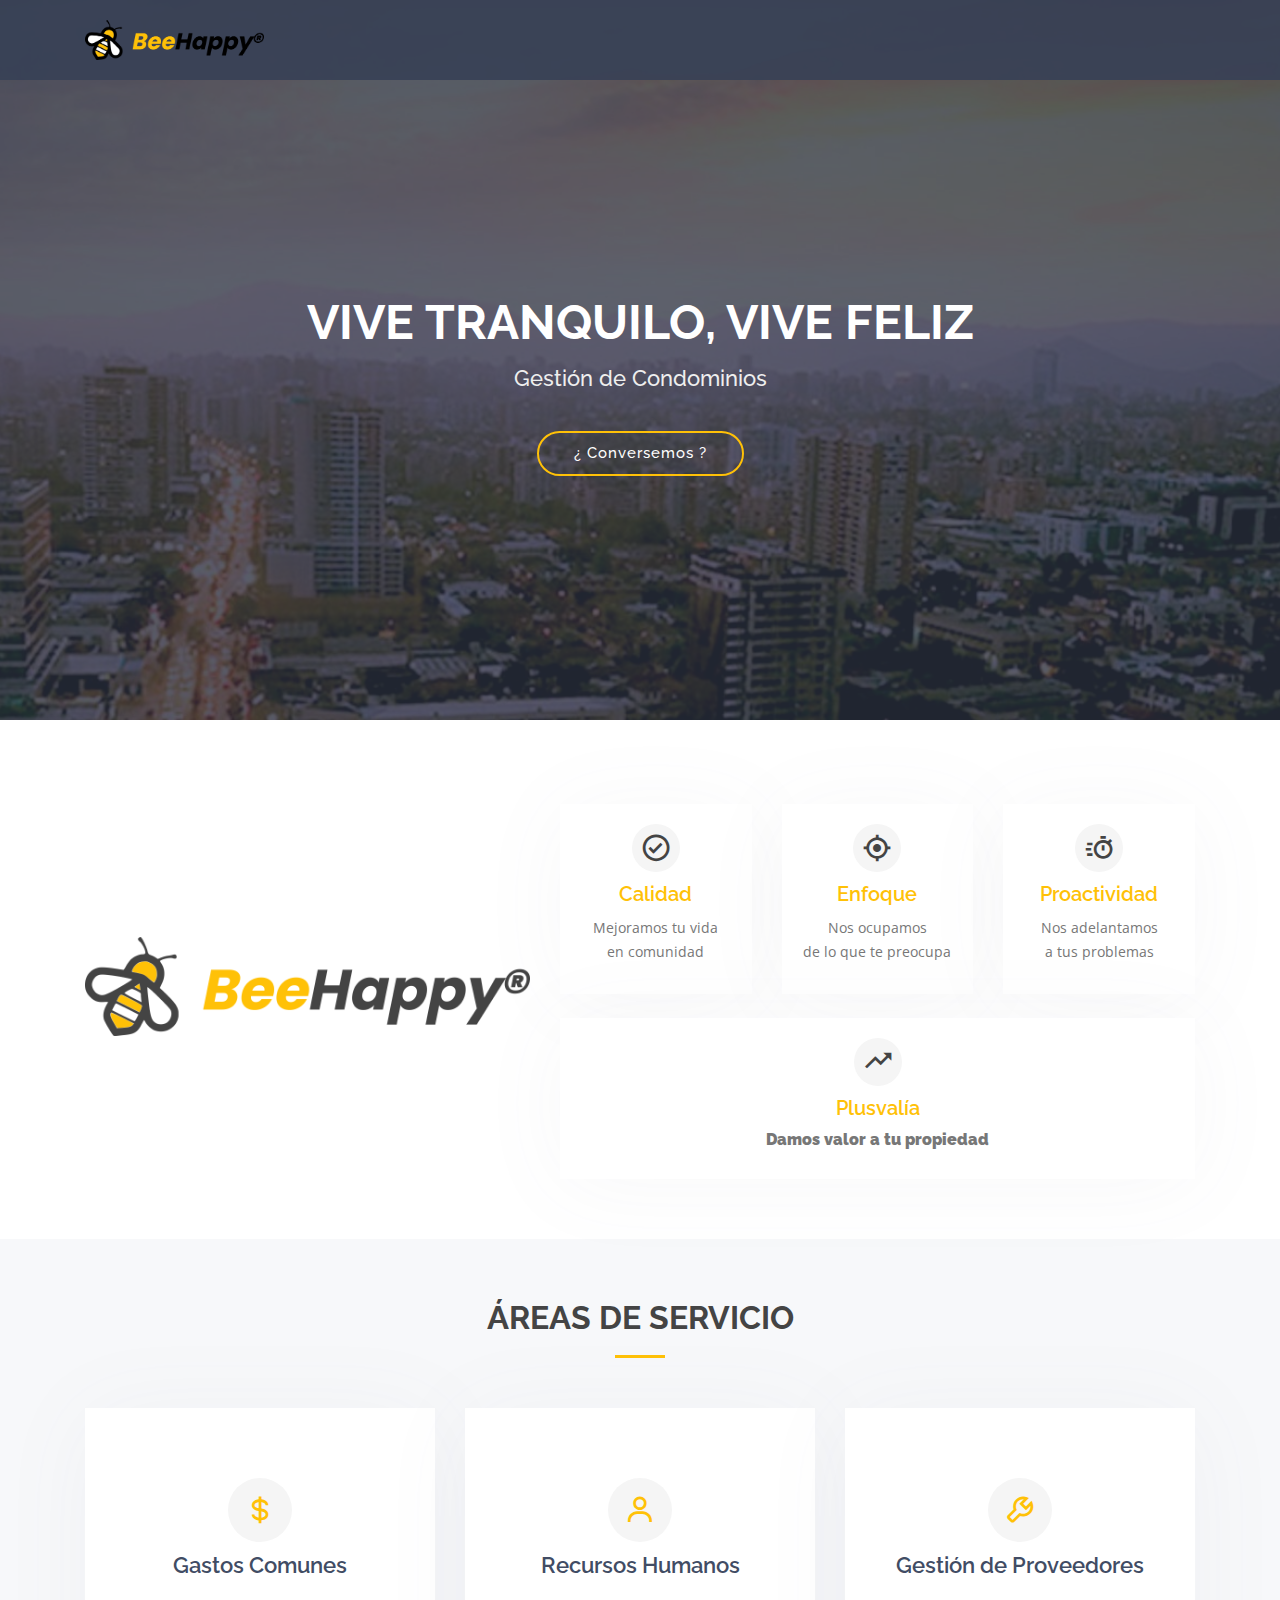
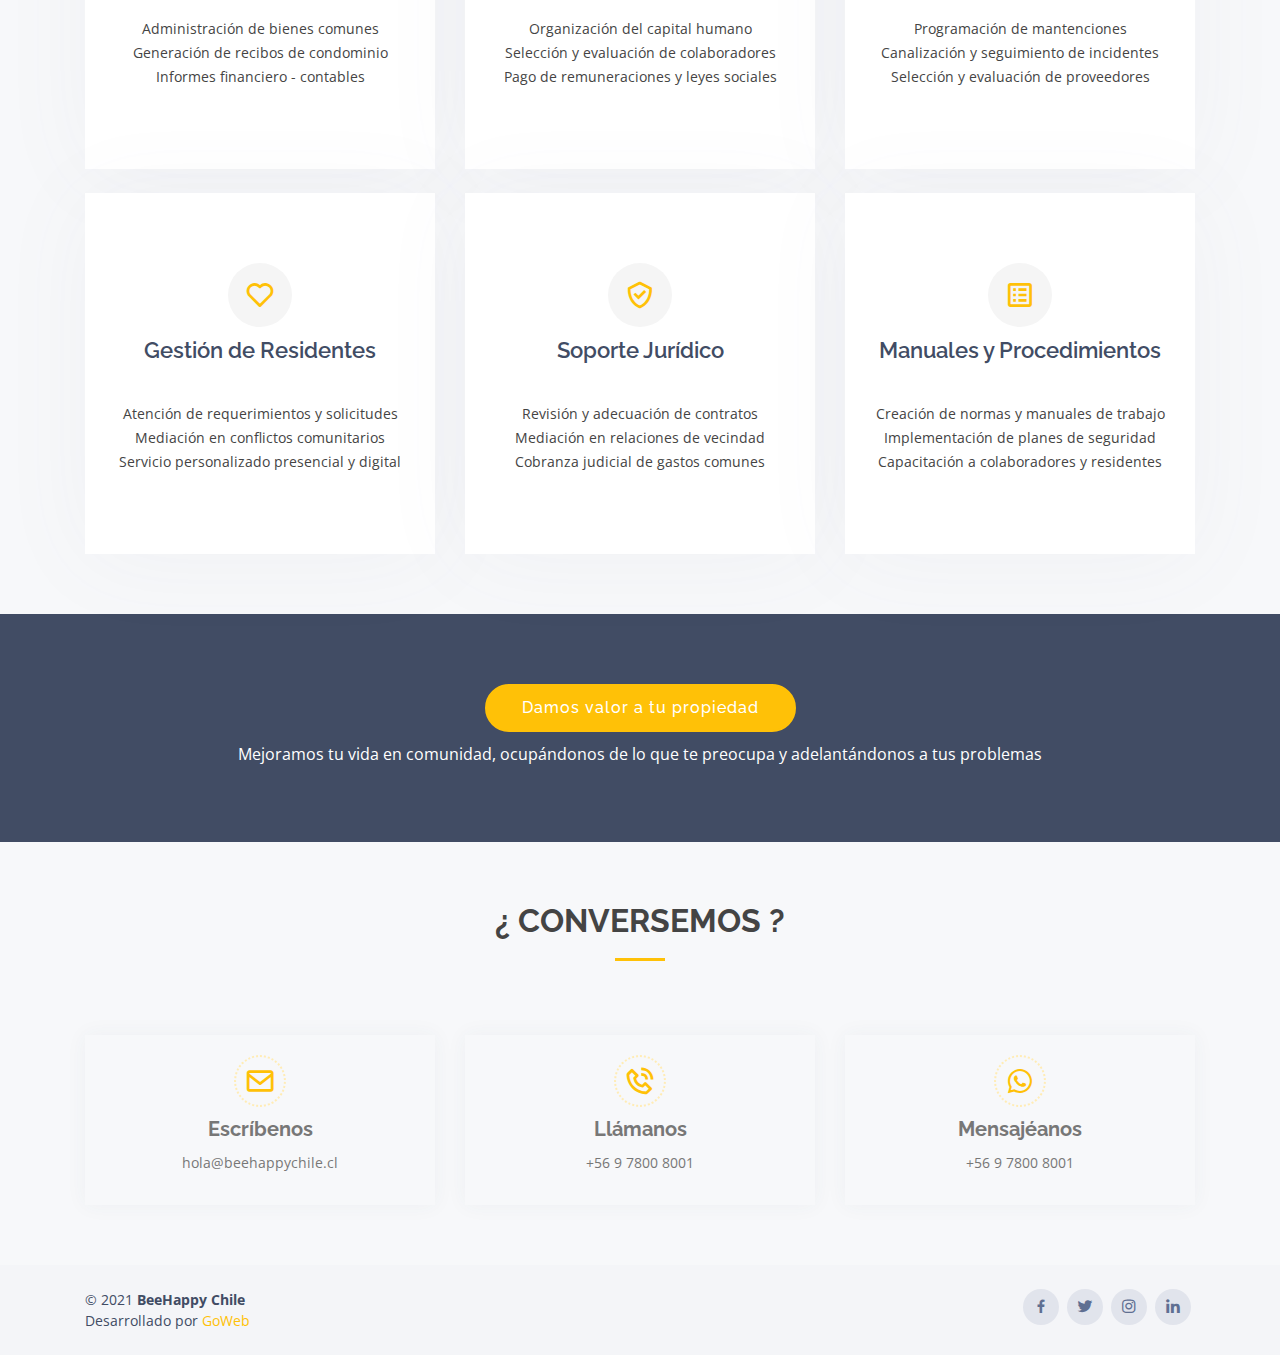
<file: index.html>
<!doctype html>
<html lang="es">
<head>
    <meta charset="utf-8">
    <meta content="width=device-width, initial-scale=1.0" name="viewport">
    <title>BeeHappy Chile</title>
    <meta name="description" content="Vive tranquilo, vive feliz. Gestión de Comunidades.">
    <meta name="keywords" content="Gestión de Comunidades, Administración de Edificios y Condominios, Administración de Conjuntos Habitacionales y Comerciales">
    <meta name="version" content="2021.01.22">
    <meta property="og:title" content="BeeHappy Chile">
    <meta property="og:description" content="Vive tranquilo, vive feliz. Gestión de Comunidades.">
    <meta property="og:image" content="https://beehappychile.cl/assets/images/logo.png">
    <meta property="og:image:secure_url" content="https://beehappychile.cl/assets/images/logo.png">
    <meta property="og:url" content="https://beehappychile.cl">
    <meta property="og:type" content="website">
    <meta name="twitter:title" content="BeeHappy Chile">
    <meta name="twitter:image" content="https://beehappychile.cl/assets/images/logo.png">
    <meta name="twitter:site" content="@beehappychilecl">
    <link href="./assets/images/favicon.png" rel="icon">
    <link href="./assets/images/apple-touch-icon.png" rel="apple-touch-icon">
    <link href="https://fonts.googleapis.com/css?family=Open+Sans:300,300i,400,400i,600,600i,700,700i" rel="stylesheet">
    <link href="https://fonts.googleapis.com/css?family=Poppins:300,300i,400,400i,500,500i,600,600i,700,700i" rel="stylesheet">
    <link href="https://fonts.googleapis.com/css?family=Raleway:300,300i,400,400i,500,500i,600,600i,700,700i" rel="stylesheet">
    <link href="./assets/css/bootstrap.min.css" rel="stylesheet">
    <link href="./assets/css/boxicons.min.css" rel="stylesheet">
    <link href="./assets/css/style.css" rel="stylesheet">
</head>
<body>

<header id="header" class="fixed-top header-transparent">
    <div class="container d-flex align-items-center">
        <a class="logo mr-auto" href="https://beehappychile.cl">
            <img alt="" class="img-fluid" src="./assets/images/logo_full_black.png">
        </a>
    </div>
</header>

<section id="hero" class="d-flex align-items-center justify-content-center">
    <div class="container position-relative">
        <h1>VIVE TRANQUILO, VIVE FELIZ</h1>
        <h2>Gestión de Condominios</h2>
        <a href="#contact" class="btn-get-started scrollto">¿ Conversemos ?</a>
    </div>
</section>

<main id="main">

    <section id="about" class="about">
        <div class="container">
            <div class="row">
                <div class="col-lg-5 col-md-6 col-sm-8 mx-auto d-flex">
                    <div class="logo-box mt-4 align-self-center">
                        <img src="./assets/images/logo_full_gray.png" class="img-fluid logotype" alt="">
                    </div>
                </div>
                <div class="col-lg-7 pt-4 pt-lg-0">
                    <div class="row">
                        <div class="col-md-4">
                            <div class="info-box mt-4">
                                <i class="bx bx-check-circle"></i>
                                <h3>Calidad</h3>
                                <p>Mejoramos tu vida</p>
                                <p>en comunidad</p>
                            </div>
                        </div>
                        <div class="col-md-4">
                            <div class="info-box mt-4">
                                <i class="bx bx-target-lock"></i>
                                <h3>Enfoque</h3>
                                <p>Nos ocupamos</p>
                                <p>de lo que te preocupa</p>
                            </div>
                        </div>
                        <div class="col-md-4">
                            <div class="info-box mt-4">
                                <i class="bx bx-timer"></i>
                                <h3>Proactividad</h3>
                                <p>Nos adelantamos</p>
                                <p>a tus problemas</p>
                            </div>
                        </div>
                        <div class="col-md-12">
                            <div class="info-box mt-4">
                                <i class="bx bx-trending-up"></i>
                                <h3>Plusvalía</h3>
                                <h5>Damos valor a tu propiedad</h5>
                            </div>
                        </div>
                    </div>
                </div>
            </div>
        </div>
    </section>

    <section id="services" class="services section-bg">
        <div class="container">
            <div class="section-title">
                <h2>Áreas de Servicio</h2>
            </div>
            <div class="row">
                <div class="col-lg-4 col-md-6 d-flex align-items-stretch">
                    <div class="icon-box iconbox-orange">
                        <div class="icon">
                            <i class="bx bx-dollar"></i>
                        </div>
                        <h4>
                            <a href="">Gastos Comunes</a>
                        </h4>
                        <p>&nbsp;</p>
                        <p>Administración de bienes comunes</p>
                        <p>Generación de recibos de condominio</p>
                        <p>Informes financiero - contables</p>
                    </div>
                </div>
                <div class="col-lg-4 col-md-6 d-flex align-items-stretch mt-4 mt-md-0">
                    <div class="icon-box iconbox-orange ">
                        <div class="icon">
                            <i class="bx bx-user"></i>
                        </div>
                        <h4>
                            <a href="">Recursos Humanos</a>
                        </h4>
                        <p>&nbsp;</p>
                        <p>Organización del capital humano</p>
                        <p>Selección y evaluación de colaboradores</p>
                        <p>Pago de remuneraciones y leyes sociales</p>
                    </div>
                </div>
                <div class="col-lg-4 col-md-6 d-flex align-items-stretch mt-4 mt-lg-0">
                    <div class="icon-box iconbox-orange">
                        <div class="icon">
                            <i class="bx bx-wrench"></i>
                        </div>
                        <h4>
                            <a href="">Gestión de Proveedores</a>
                        </h4>
                        <p>&nbsp;</p>
                        <p>Programación de mantenciones</p>
                        <p>Canalización y seguimiento de incidentes</p>
                        <p>Selección y evaluación de proveedores</p>
                    </div>
                </div>
                <div class="col-lg-4 col-md-6 d-flex align-items-stretch mt-4">
                    <div class="icon-box iconbox-orange">
                        <div class="icon">
                            <i class="bx bx-heart"></i>
                        </div>
                        <h4>
                            <a href="">Gestión de Residentes</a>
                        </h4>
                        <p>&nbsp;</p>
                        <p>Atención de requerimientos y solicitudes</p>
                        <p>Mediación en conflictos comunitarios</p>
                        <p>Servicio personalizado presencial y digital</p>
                    </div>
                </div>
                <div class="col-lg-4 col-md-6 d-flex align-items-stretch mt-4">
                    <div class="icon-box iconbox-orange">
                        <div class="icon">
                            <i class="bx bx-check-shield"></i>
                        </div>
                        <h4>
                            <a href="">Soporte Jurídico</a>
                        </h4>
                        <p>&nbsp;</p>
                        <p>Revisión y adecuación de contratos</p>
                        <p>Mediación en relaciones de vecindad</p>
                        <p>Cobranza judicial de gastos comunes</p>
                    </div>
                </div>
                <div class="col-lg-4 col-md-6 d-flex align-items-stretch mt-4">
                    <div class="icon-box iconbox-orange">
                        <div class="icon">
                            <i class="bx bx-spreadsheet"></i>
                        </div>
                        <h4>
                            <a href="">Manuales y Procedimientos</a>
                        </h4>
                        <p>&nbsp;</p>
                        <p>Creación de normas y manuales de trabajo</p>
                        <p>Implementación de planes de seguridad</p>
                        <p>Capacitación a colaboradores y residentes</p>
                    </div>
                </div>
            </div>
        </div>
    </section>

    <section id="banner" class="banner">
        <div class="container">
            <div class="text-center">
                <span class="banner-btn">Damos valor a tu propiedad</span>
                <p>Mejoramos tu vida en comunidad, ocupándonos de lo que te preocupa y adelantándonos a tus problemas</p>
            </div>
        </div>
    </section>

    <section id="contact" class="contact">
        <div class="container">
            <div class="section-title">
                <h2>¿ Conversemos ?</h2>
            </div>
            <div class="row">
                <div class="col-md-4">
                    <div class="info-box mt-4">
                        <a href="mailto:hola@beehappychile.cl">
                            <i class="bx bx-envelope"></i>
                            <h3>Escríbenos</h3>
                            <p>hola@beehappychile.cl</p>
                        </a>
                    </div>
                </div>
                <div class="col-md-4">
                    <div class="info-box mt-4">
                        <a href="tel:+56978008001">
                            <i class="bx bx-phone-call"></i>
                            <h3>Llámanos</h3>
                            <p>+56 9 7800 8001</p>
                        </a>
                    </div>
                </div>
                <div class="col-md-4">
                    <div class="info-box mt-4">
                        <a href="https://api.whatsapp.com/send?phone=56978008001">
                            <i class="bx bxl-whatsapp"></i>
                            <h3>Mensajéanos</h3>
                            <p>+56 9 7800 8001</p>
                        </a>
                    </div>
                </div>
            </div>
        </div>
    </section>

</main>

<footer id="footer">
    <div class="container d-md-flex py-4">
        <div class="mr-md-auto text-center text-md-left">
            <div class="copyright">
                &copy; 2021 <strong>BeeHappy Chile</strong>
            </div>
            <div class="credits">
                Desarrollado por <a href="http://goweb.cl">GoWeb</a>
            </div>
        </div>
        <div class="social-links text-center text-md-right pt-3 pt-md-0">
            <a href="https://facebook.com/beehappychilecl" class="facebook">
                <i class="bx bxl-facebook"></i>
            </a>
            <a href="https://twitter.com/beehappychilecl" class="twitter">
                <i class="bx bxl-twitter"></i>
            </a>
            <a href="https://instagram.com/beehappychilecl" class="instagram">
                <i class="bx bxl-instagram"></i>
            </a>
            <a href="https://linkedin.com/in/beehappychilecl" class="linkedin">
                <i class="bx bxl-linkedin"></i>
            </a>
        </div>
    </div>
</footer>

<a href="#" class="back-to-top">
    <i class="bx bx-up-arrow-alt"></i>
</a>

<script src="./assets/js/jquery.min.js"></script>
<script src="./assets/js/bootstrap.min.js"></script>
<script src="./assets/js/easing.min.js"></script>
<script src="./assets/js/main.min.js"></script>

</body>
</html>
</file>
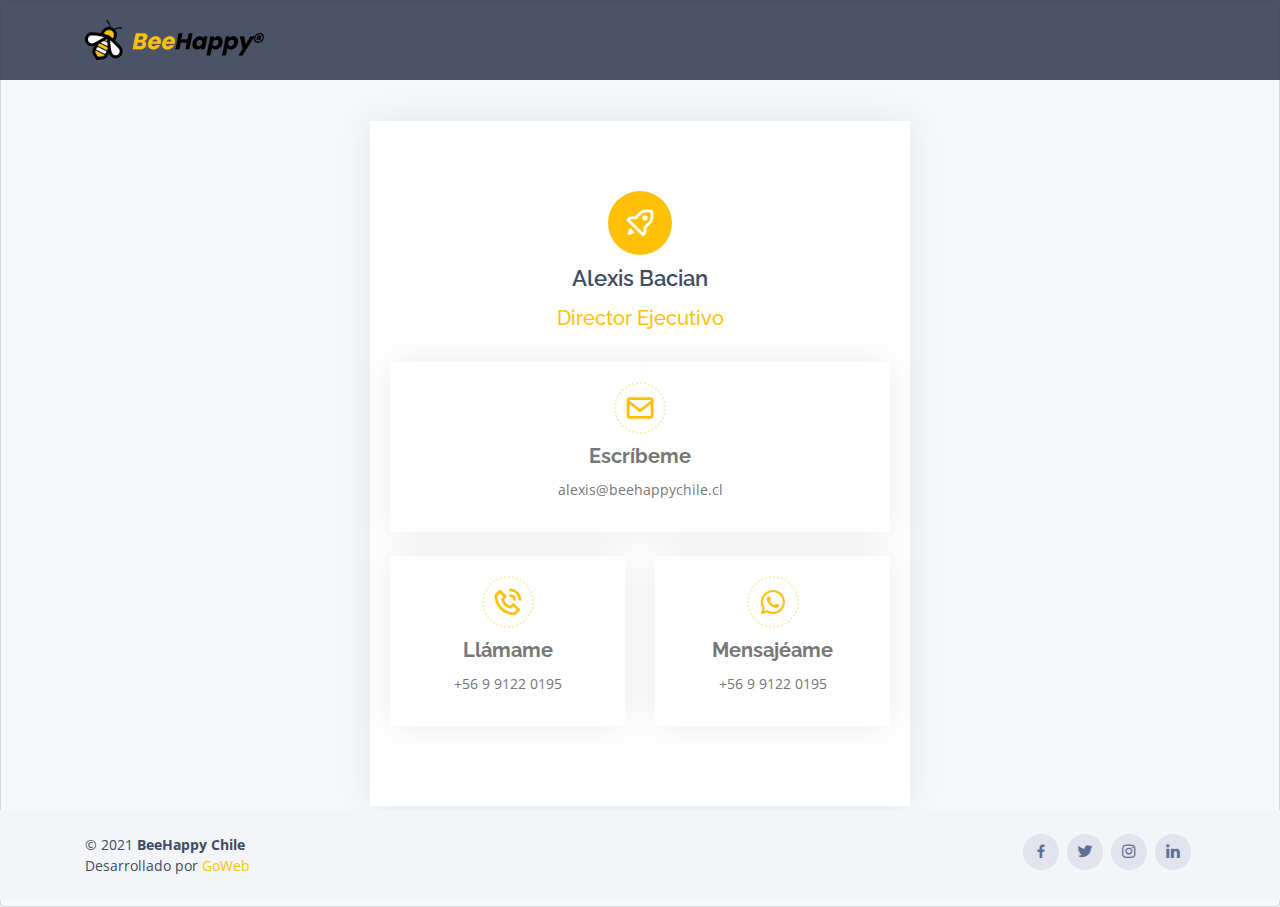
<file: alexis/index.html>
<!doctype html>
<html lang="es">
<head>
    <meta charset="utf-8">
    <meta content="width=device-width, initial-scale=1.0" name="viewport">
    <title>BeeHappy Chile</title>
    <meta name="description" content="Vive tranquilo, vive feliz. Gestión de Comunidades.">
    <meta name="keywords" content="Gestión de Comunidades, Administración de Edificios y Condominios, Administración de Conjuntos Habitacionales y Comerciales">
    <meta name="version" content="2020.02.07">
    <meta property="og:title" content="BeeHappy Chile">
    <meta property="og:description" content="Vive tranquilo, vive feliz. Gestión de Comunidades.">
    <meta property="og:image" content="https://beehappychile.cl/assets/images/logo.png">
    <meta property="og:image:secure_url" content="https://beehappychile.cl/assets/images/logo.png">
    <meta property="og:url" content="https://beehappychile.cl">
    <meta property="og:type" content="website">
    <meta name="twitter:title" content="BeeHappy Chile">
    <meta name="twitter:image" content="https://beehappychile.cl/assets/images/logo.png">
    <meta name="twitter:site" content="@beehappychilecl">
    <link href="../assets/images/favicon.png" rel="icon">
    <link href="../assets/images/apple-touch-icon.png" rel="apple-touch-icon">
    <link href="https://fonts.googleapis.com/css?family=Open+Sans:300,300i,400,400i,600,600i,700,700i" rel="stylesheet">
    <link href="https://fonts.googleapis.com/css?family=Poppins:300,300i,400,400i,500,500i,600,600i,700,700i" rel="stylesheet">
    <link href="https://fonts.googleapis.com/css?family=Raleway:300,300i,400,400i,500,500i,600,600i,700,700i" rel="stylesheet">
    <link href="../assets/css/bootstrap.min.css" rel="stylesheet">
    <link href="../assets/css/boxicons.min.css" rel="stylesheet">
    <link href="../assets/css/style.css" rel="stylesheet">
</head>
<body>

<header id="header" class="fixed-top header-transparent">
    <div class="container d-flex align-items-center">
        <a class="logo mr-auto" href="https://beehappychile.cl">
            <img alt="" class="img-fluid" src="../assets/images/logo_full_black.png">
        </a>
    </div>
</header>

<main id="main">

    <section id="card" class="card section-card">
        <div class="container">
            <div class="row justify-content-center">
                <div class="col-xl-6 col-lg-6 col-md-8 d-flex align-items-stretch mt-4 mt-md-0">
                    <div class="icon-box iconbox-orange">
                        <div class="icon">
                            <i class="bx bx-rocket"></i>
                        </div>
                        <h4>
                            <a href="">Alexis Bacian</a>
                        </h4>
                        <h5>
                            <a href="">Director Ejecutivo</a>
                        </h5>
                        <div class="row">
                            <div class="col-md-12">
                                <div class="info-box mt-4">
                                    <a href="mailto:alexis@beehappychile.cl">
                                        <i class="bx bx-envelope"></i>
                                        <h3>Escríbeme</h3>
                                        <p>alexis@beehappychile.cl</p>
                                    </a>
                                </div>
                            </div>
                            <div class="col-md-6">
                                <div class="info-box mt-4">
                                    <a href="tel:+56991220195">
                                        <i class="bx bx-phone-call"></i>
                                        <h3>Llámame</h3>
                                        <p>+56 9 9122 0195</p>
                                    </a>
                                </div>
                            </div>
                            <div class="col-md-6">
                                <div class="info-box mt-4">
                                    <a href="https://api.whatsapp.com/send?phone=56991220195">
                                        <i class="bx bxl-whatsapp"></i>
                                        <h3>Mensajéame</h3>
                                        <p>+56 9 9122 0195</p>
                                    </a>
                                </div>
                            </div>
                        </div>
                    </div>
                </div>
            </div>
        </div>
    </section>

</main>

<footer id="footer" class="fixed-bottom header-transparent">
    <div class="container d-md-flex py-4">
        <div class="mr-md-auto text-center text-md-left">
            <div class="copyright">
                &copy; 2021 <strong>BeeHappy Chile</strong>
            </div>
            <div class="credits">
                Desarrollado por <a href="http://goweb.cl">GoWeb</a>
            </div>
        </div>
        <div class="social-links text-center text-md-right pt-3 pt-md-0">
            <a href="https://facebook.com/beehappychilecl" class="facebook">
                <i class="bx bxl-facebook"></i>
            </a>
            <a href="https://twitter.com/beehappychilecl" class="twitter">
                <i class="bx bxl-twitter"></i>
            </a>
            <a href="https://instagram.com/beehappychilecl" class="instagram">
                <i class="bx bxl-instagram"></i>
            </a>
            <a href="https://linkedin.com/in/beehappychilecl" class="linkedin">
                <i class="bx bxl-linkedin"></i>
            </a>
        </div>
    </div>
</footer>

<script src="../assets/js/jquery.min.js"></script>

</body>
</html>
</file>
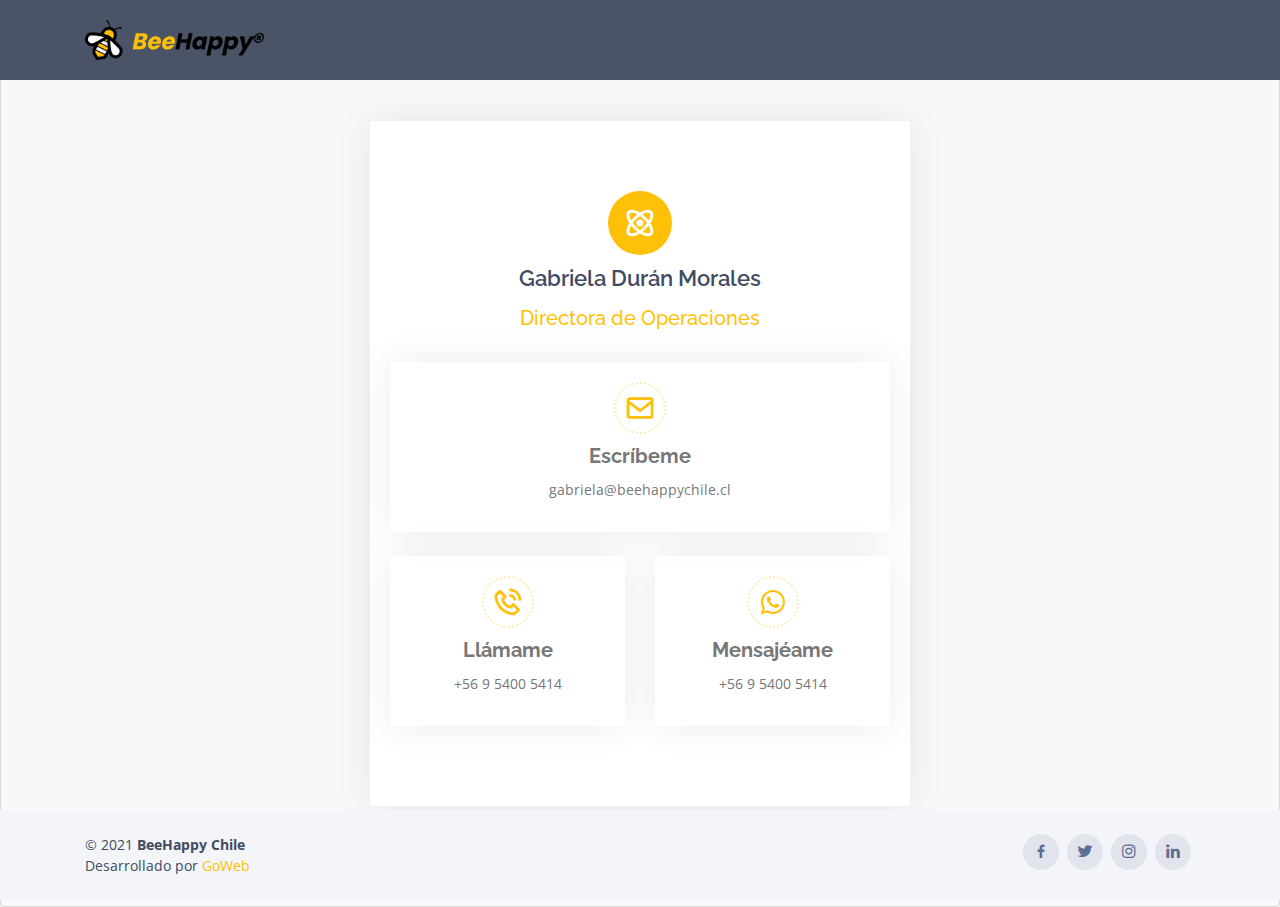
<file: gabriela/index.html>
<!doctype html>
<html lang="es">
<head>
    <meta charset="utf-8">
    <meta content="width=device-width, initial-scale=1.0" name="viewport">
    <title>BeeHappy Chile</title>
    <meta name="description" content="Vive tranquilo, vive feliz. Gestión de Comunidades.">
    <meta name="keywords" content="Gestión de Comunidades, Administración de Edificios y Condominios, Administración de Conjuntos Habitacionales y Comerciales">
    <meta name="version" content="2021.02.07">
    <meta property="og:title" content="BeeHappy Chile">
    <meta property="og:description" content="Vive tranquilo, vive feliz. Gestión de Comunidades.">
    <meta property="og:image" content="https://beehappychile.cl/assets/images/logo.png">
    <meta property="og:image:secure_url" content="https://beehappychile.cl/assets/images/logo.png">
    <meta property="og:url" content="https://beehappychile.cl">
    <meta property="og:type" content="website">
    <meta name="twitter:title" content="BeeHappy Chile">
    <meta name="twitter:image" content="https://beehappychile.cl/assets/images/logo.png">
    <meta name="twitter:site" content="@beehappychilecl">
    <link href="../assets/images/favicon.png" rel="icon">
    <link href="../assets/images/apple-touch-icon.png" rel="apple-touch-icon">
    <link href="https://fonts.googleapis.com/css?family=Open+Sans:300,300i,400,400i,600,600i,700,700i" rel="stylesheet">
    <link href="https://fonts.googleapis.com/css?family=Poppins:300,300i,400,400i,500,500i,600,600i,700,700i" rel="stylesheet">
    <link href="https://fonts.googleapis.com/css?family=Raleway:300,300i,400,400i,500,500i,600,600i,700,700i" rel="stylesheet">
    <link href="../assets/css/bootstrap.min.css" rel="stylesheet">
    <link href="../assets/css/boxicons.min.css" rel="stylesheet">
    <link href="../assets/css/style.css" rel="stylesheet">
</head>
<body>

<header id="header" class="fixed-top header-transparent">
    <div class="container d-flex align-items-center">
        <a class="logo mr-auto" href="https://beehappychile.cl">
            <img alt="" class="img-fluid" src="../assets/images/logo_full_black.png">
        </a>
    </div>
</header>

<main id="main">

    <section id="card" class="card section-card">
        <div class="container">
            <div class="row justify-content-center">
                <div class="col-xl-6 col-lg-6 col-md-8 d-flex align-items-stretch mt-4 mt-md-0">
                    <div class="icon-box iconbox-orange">
                        <div class="icon">
                            <i class="bx bx-atom"></i>
                        </div>
                        <h4>
                            <a href="">Gabriela Durán Morales</a>
                        </h4>
                        <h5>
                            <a href="">Directora de Operaciones</a>
                        </h5>
                        <div class="row">
                            <div class="col-md-12">
                                <div class="info-box mt-4">
                                    <a href="mailto:gabriela@beehappychile.cl">
                                        <i class="bx bx-envelope"></i>
                                        <h3>Escríbeme</h3>
                                        <p>gabriela@beehappychile.cl</p>
                                    </a>
                                </div>
                            </div>
                            <div class="col-md-6">
                                <div class="info-box mt-4">
                                    <a href="tel:+56954005414">
                                        <i class="bx bx-phone-call"></i>
                                        <h3>Llámame</h3>
                                        <p>+56 9 5400 5414</p>
                                    </a>
                                </div>
                            </div>
                            <div class="col-md-6">
                                <div class="info-box mt-4">
                                    <a href="https://api.whatsapp.com/send?phone=56954005414">
                                        <i class="bx bxl-whatsapp"></i>
                                        <h3>Mensajéame</h3>
                                        <p>+56 9 5400 5414</p>
                                    </a>
                                </div>
                            </div>
                        </div>
                    </div>
                </div>
            </div>
        </div>
    </section>

</main>

<footer id="footer" class="fixed-bottom header-transparent">
    <div class="container d-md-flex py-4">
        <div class="mr-md-auto text-center text-md-left">
            <div class="copyright">
                &copy; 2021 <strong>BeeHappy Chile</strong>
            </div>
            <div class="credits">
                Desarrollado por <a href="http://goweb.cl">GoWeb</a>
            </div>
        </div>
        <div class="social-links text-center text-md-right pt-3 pt-md-0">
            <a href="https://facebook.com/beehappychilecl" class="facebook">
                <i class="bx bxl-facebook"></i>
            </a>
            <a href="https://twitter.com/beehappychilecl" class="twitter">
                <i class="bx bxl-twitter"></i>
            </a>
            <a href="https://instagram.com/beehappychilecl" class="instagram">
                <i class="bx bxl-instagram"></i>
            </a>
            <a href="https://linkedin.com/in/beehappychilecl" class="linkedin">
                <i class="bx bxl-linkedin"></i>
            </a>
        </div>
    </div>
</footer>

<script src="../assets/js/jquery.min.js"></script>

</body>
</html>
</file>
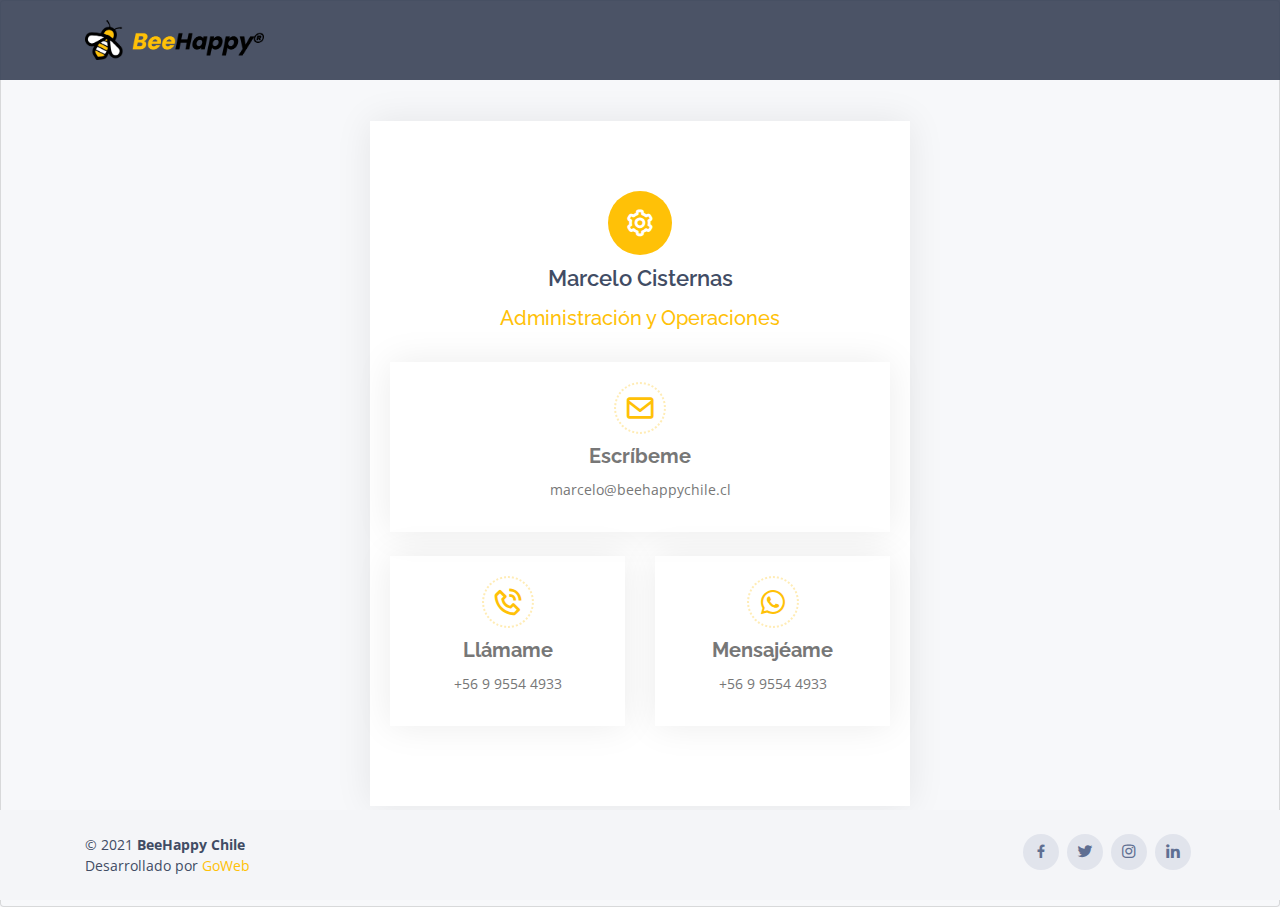
<file: marcelo/index.html>
<!doctype html>
<html lang="es">
<head>
    <meta charset="utf-8">
    <meta content="width=device-width, initial-scale=1.0" name="viewport">
    <title>BeeHappy Chile</title>
    <meta name="description" content="Vive tranquilo, vive feliz. Gestión de Comunidades.">
    <meta name="keywords" content="Gestión de Comunidades, Administración de Edificios y Condominios, Administración de Conjuntos Habitacionales y Comerciales">
    <meta name="version" content="2021.02.07">
    <meta property="og:title" content="BeeHappy Chile">
    <meta property="og:description" content="Vive tranquilo, vive feliz. Gestión de Comunidades.">
    <meta property="og:image" content="https://beehappychile.cl/assets/images/logo.png">
    <meta property="og:image:secure_url" content="https://beehappychile.cl/assets/images/logo.png">
    <meta property="og:url" content="https://beehappychile.cl">
    <meta property="og:type" content="website">
    <meta name="twitter:title" content="BeeHappy Chile">
    <meta name="twitter:image" content="https://beehappychile.cl/assets/images/logo.png">
    <meta name="twitter:site" content="@beehappychilecl">
    <link href="../assets/images/favicon.png" rel="icon">
    <link href="../assets/images/apple-touch-icon.png" rel="apple-touch-icon">
    <link href="https://fonts.googleapis.com/css?family=Open+Sans:300,300i,400,400i,600,600i,700,700i" rel="stylesheet">
    <link href="https://fonts.googleapis.com/css?family=Poppins:300,300i,400,400i,500,500i,600,600i,700,700i" rel="stylesheet">
    <link href="https://fonts.googleapis.com/css?family=Raleway:300,300i,400,400i,500,500i,600,600i,700,700i" rel="stylesheet">
    <link href="../assets/css/bootstrap.min.css" rel="stylesheet">
    <link href="../assets/css/boxicons.min.css" rel="stylesheet">
    <link href="../assets/css/style.css" rel="stylesheet">
</head>
<body>

<header id="header" class="fixed-top header-transparent">
    <div class="container d-flex align-items-center">
        <a class="logo mr-auto" href="https://beehappychile.cl">
            <img alt="" class="img-fluid" src="../assets/images/logo_full_black.png">
        </a>
    </div>
</header>

<main id="main">

    <section id="card" class="card section-card">
        <div class="container">
            <div class="row justify-content-center">
                <div class="col-xl-6 col-lg-6 col-md-8 d-flex align-items-stretch mt-4 mt-md-0">
                    <div class="icon-box iconbox-orange">
                        <div class="icon">
                            <i class="bx bx-cog"></i>
                        </div>
                        <h4>
                            <a href="">Marcelo Cisternas</a>
                        </h4>
                        <h5>
                            <a href="">Administración y Operaciones</a>
                        </h5>
                        <div class="row">
                            <div class="col-md-12">
                                <div class="info-box mt-4">
                                    <a href="mailto:marcelo@beehappychile.cl">
                                        <i class="bx bx-envelope"></i>
                                        <h3>Escríbeme</h3>
                                        <p>marcelo@beehappychile.cl</p>
                                    </a>
                                </div>
                            </div>
                            <div class="col-md-6">
                                <div class="info-box mt-4">
                                    <a href="tel:+56995544933">
                                        <i class="bx bx-phone-call"></i>
                                        <h3>Llámame</h3>
                                        <p>+56 9 9554 4933</p>
                                    </a>
                                </div>
                            </div>
                            <div class="col-md-6">
                                <div class="info-box mt-4">
                                    <a href="https://api.whatsapp.com/send?phone=56995544933">
                                        <i class="bx bxl-whatsapp"></i>
                                        <h3>Mensajéame</h3>
                                        <p>+56 9 9554 4933</p>
                                    </a>
                                </div>
                            </div>
                        </div>
                    </div>
                </div>
            </div>
        </div>
    </section>

</main>

<footer id="footer" class="fixed-bottom header-transparent">
    <div class="container d-md-flex py-4">
        <div class="mr-md-auto text-center text-md-left">
            <div class="copyright">
                &copy; 2021 <strong>BeeHappy Chile</strong>
            </div>
            <div class="credits">
                Desarrollado por <a href="http://goweb.cl">GoWeb</a>
            </div>
        </div>
        <div class="social-links text-center text-md-right pt-3 pt-md-0">
            <a href="https://facebook.com/beehappychilecl" class="facebook">
                <i class="bx bxl-facebook"></i>
            </a>
            <a href="https://twitter.com/beehappychilecl" class="twitter">
                <i class="bx bxl-twitter"></i>
            </a>
            <a href="https://instagram.com/beehappychilecl" class="instagram">
                <i class="bx bxl-instagram"></i>
            </a>
            <a href="https://linkedin.com/in/beehappychilecl" class="linkedin">
                <i class="bx bxl-linkedin"></i>
            </a>
        </div>
    </div>
</footer>

<script src="../assets/js/jquery.min.js"></script>

</body>
</html>
</file>
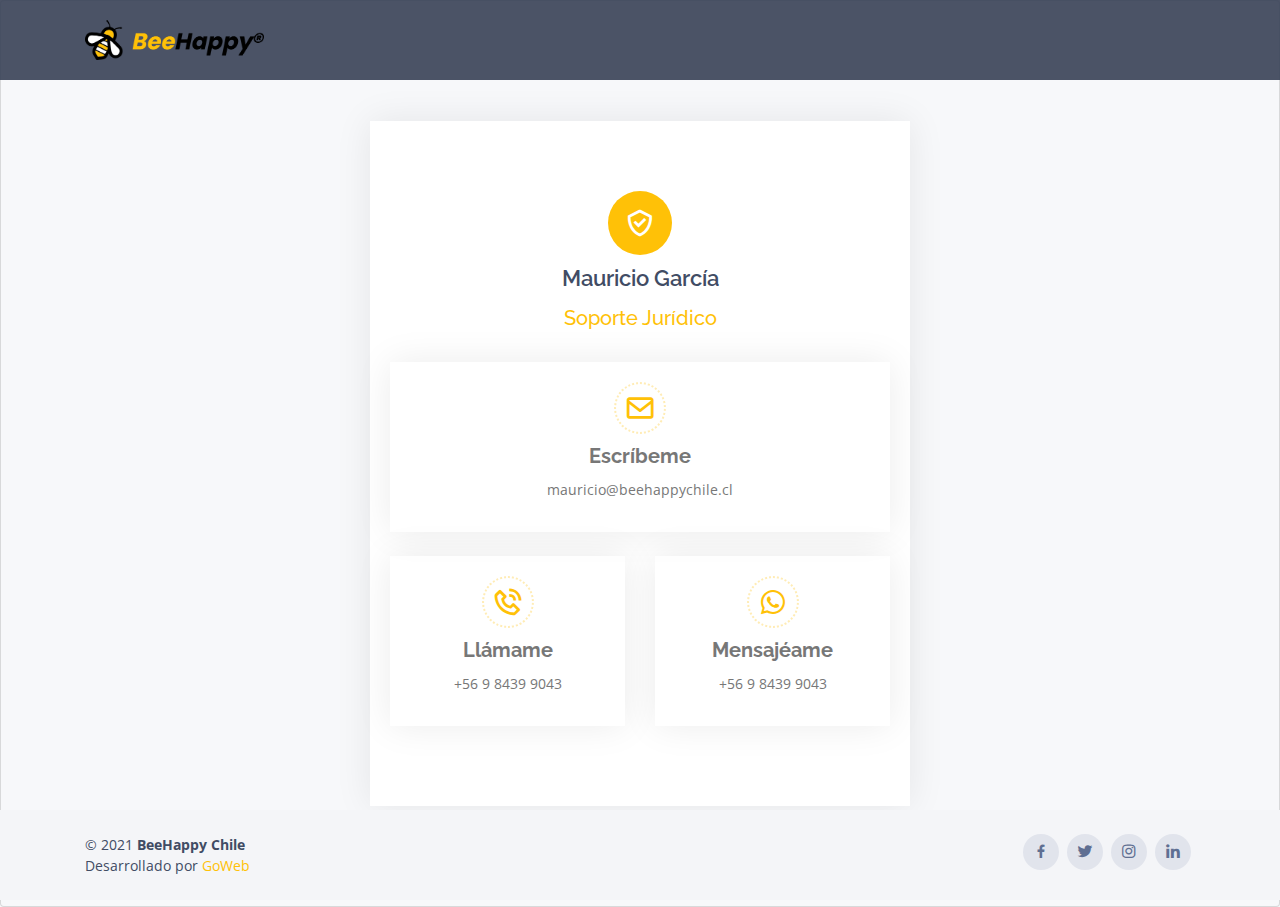
<file: mauricio/index.html>
<!doctype html>
<html lang="es">
<head>
    <meta charset="utf-8">
    <meta content="width=device-width, initial-scale=1.0" name="viewport">
    <title>BeeHappy Chile</title>
    <meta name="description" content="Vive tranquilo, vive feliz. Gestión de Comunidades.">
    <meta name="keywords" content="Gestión de Comunidades, Administración de Edificios y Condominios, Administración de Conjuntos Habitacionales y Comerciales">
    <meta name="version" content="2021.02.07">
    <meta property="og:title" content="BeeHappy Chile">
    <meta property="og:description" content="Vive tranquilo, vive feliz. Gestión de Comunidades.">
    <meta property="og:image" content="https://beehappychile.cl/assets/images/logo.png">
    <meta property="og:image:secure_url" content="https://beehappychile.cl/assets/images/logo.png">
    <meta property="og:url" content="https://beehappychile.cl">
    <meta property="og:type" content="website">
    <meta name="twitter:title" content="BeeHappy Chile">
    <meta name="twitter:image" content="https://beehappychile.cl/assets/images/logo.png">
    <meta name="twitter:site" content="@beehappychilecl">
    <link href="../assets/images/favicon.png" rel="icon">
    <link href="../assets/images/apple-touch-icon.png" rel="apple-touch-icon">
    <link href="https://fonts.googleapis.com/css?family=Open+Sans:300,300i,400,400i,600,600i,700,700i" rel="stylesheet">
    <link href="https://fonts.googleapis.com/css?family=Poppins:300,300i,400,400i,500,500i,600,600i,700,700i" rel="stylesheet">
    <link href="https://fonts.googleapis.com/css?family=Raleway:300,300i,400,400i,500,500i,600,600i,700,700i" rel="stylesheet">
    <link href="../assets/css/bootstrap.min.css" rel="stylesheet">
    <link href="../assets/css/boxicons.min.css" rel="stylesheet">
    <link href="../assets/css/style.css" rel="stylesheet">
</head>
<body>

<header id="header" class="fixed-top header-transparent">
    <div class="container d-flex align-items-center">
        <a class="logo mr-auto" href="https://beehappychile.cl">
            <img alt="" class="img-fluid" src="../assets/images/logo_full_black.png">
        </a>
    </div>
</header>

<main id="main">

    <section id="card" class="card section-card">
        <div class="container">
            <div class="row justify-content-center">
                <div class="col-xl-6 col-lg-6 col-md-8 d-flex align-items-stretch mt-4 mt-md-0">
                    <div class="icon-box iconbox-orange">
                        <div class="icon">
                            <i class="bx bx-check-shield"></i>
                        </div>
                        <h4>
                            <a href="">Mauricio García</a>
                        </h4>
                        <h5>
                            <a href="">Soporte Jurídico</a>
                        </h5>
                        <div class="row">
                            <div class="col-md-12">
                                <div class="info-box mt-4">
                                    <a href="mailto:mauricio@beehappychile.cl">
                                        <i class="bx bx-envelope"></i>
                                        <h3>Escríbeme</h3>
                                        <p>mauricio@beehappychile.cl</p>
                                    </a>
                                </div>
                            </div>
                            <div class="col-md-6">
                                <div class="info-box mt-4">
                                    <a href="tel:+56984399043">
                                        <i class="bx bx-phone-call"></i>
                                        <h3>Llámame</h3>
                                        <p>+56 9 8439 9043</p>
                                    </a>
                                </div>
                            </div>
                            <div class="col-md-6">
                                <div class="info-box mt-4">
                                    <a href="https://api.whatsapp.com/send?phone=56984399043">
                                        <i class="bx bxl-whatsapp"></i>
                                        <h3>Mensajéame</h3>
                                        <p>+56 9 8439 9043</p>
                                    </a>
                                </div>
                            </div>
                        </div>
                    </div>
                </div>
            </div>
        </div>
    </section>

</main>

<footer id="footer" class="fixed-bottom header-transparent">
    <div class="container d-md-flex py-4">
        <div class="mr-md-auto text-center text-md-left">
            <div class="copyright">
                &copy; 2021 <strong>BeeHappy Chile</strong>
            </div>
            <div class="credits">
                Desarrollado por <a href="http://goweb.cl">GoWeb</a>
            </div>
        </div>
        <div class="social-links text-center text-md-right pt-3 pt-md-0">
            <a href="https://facebook.com/beehappychilecl" class="facebook">
                <i class="bx bxl-facebook"></i>
            </a>
            <a href="https://twitter.com/beehappychilecl" class="twitter">
                <i class="bx bxl-twitter"></i>
            </a>
            <a href="https://instagram.com/beehappychilecl" class="instagram">
                <i class="bx bxl-instagram"></i>
            </a>
            <a href="https://linkedin.com/in/beehappychilecl" class="linkedin">
                <i class="bx bxl-linkedin"></i>
            </a>
        </div>
    </div>
</footer>

<script src="../assets/js/jquery.min.js"></script>

</body>
</html>
</file>
<file: assets/css/style.css>
html {
    overflow-y: scroll;
}

body {
    background-color: #f7f8fa;
    color: #444444;
    font-family: "Open Sans", sans-serif;
}

a {
    color: #ffc107;
}

a:hover {
    color: #ffc107;
    text-decoration: none;
}

h1, h2, h3, h4, h5, h6 {
    font-family: "Raleway", sans-serif;
}

/*--------------------------------------------------------------
# BACK-TO-TOP
--------------------------------------------------------------*/

.back-to-top {
    bottom: 15px;
    display: none;
    position: fixed;
    right: 15px;
    z-index: 99999;
}

.back-to-top i {
    align-items: center;
    background: #ffc107;
    border-radius: 50px;
    color: #5f6f92;
    display: flex;
    font-size: 24px;
    height: 40px;
    justify-content: center;
    transition: all 0.4s;
    width: 40px;
}

.back-to-top i:hover {
    background: #ffc107;
    color: #ffffff;
}

/*--------------------------------------------------------------
# HEADER
--------------------------------------------------------------*/

#header {
    background: rgba(55, 64, 85, 0.9);
    padding: 20px 0;
    transition: all 0.3s;
    z-index: 997;
}

#header .header-transparent {
    background: rgba(55, 64, 85, 0.9);
    padding: 15px 0;
}

#header .logo {
    font-family: "Poppins", sans-serif;
    font-size: 28px;
    font-weight: 600;
    letter-spacing: 2px;
    line-height: 1;
    margin: 0;
    padding: 0;
}

#header .logo a {
    color: #ffffff;
}

#header .logo img {
    max-height: 40px;
}

@media (max-width: 992px) {
    #header .logo {
        font-size: 28px;
    }
}

/*--------------------------------------------------------------
# HERO
--------------------------------------------------------------*/

#hero {
    background: url("../images/background2.jpg") top center;
    background-size: cover;
    height: 80vh;
    position: relative;
    width: 100%;
}

#hero:before {
    background: rgba(45, 53, 69, 0.7);
    bottom: 0;
    content: "";
    left: 0;
    position: absolute;
    right: 0;
    top: 0;
}

#hero .container {
    padding-top: 50px;
    text-align: center;
}

@media (max-width: 992px) {
    #hero .container {
        padding-top: 0;
    }
}

#hero h1 {
    color: #ffffff;
    font-size: 48px;
    font-weight: 700;
    line-height: 56px;
    margin: 0;
}

#hero h2 {
    color: #eee;
    font-size: 22px;
    margin: 15px 0 0 0;
}

#hero .btn-get-started {
    border: 2px solid #ffc107;
    border-radius: 50px;
    color: #ffffff;
    display: inline-block;
    font-family: "Raleway", sans-serif;
    font-size: 15px;
    font-weight: 500;
    letter-spacing: 1px;
    margin-top: 40px;
    padding: 9px 35px;
    transition: 0.3s;
}

#hero .btn-get-started:hover {
    background: #ffc107;
}

@media (min-width: 1024px) {
    #hero {
        background-attachment: fixed;
    }
}

@media (max-width: 768px) {
    #hero {
        height: 100vh;
    }

    #hero h1 {
        font-size: 28px;
        line-height: 36px;
    }

    #hero h2 {
        font-size: 18px;
        line-height: 24px;
    }
}

/*--------------------------------------------------------------
# SECTION
--------------------------------------------------------------*/

section {
    padding: 60px 0;
}

.section-bg {
    background-color: #f7f8fa;
}

.section-title {
    padding-bottom: 30px;
    text-align: center;
}

.section-title h2 {
    font-size: 32px;
    font-weight: bold;
    margin-bottom: 20px;
    padding-bottom: 20px;
    position: relative;
    text-transform: uppercase;
}

.section-title h2::after {
    background: #ffc107;
    bottom: 0;
    content: '';
    display: block;
    height: 3px;
    left: calc(50% - 25px);
    position: absolute;
    width: 50px;
}

.section-title p {
    color: #aab3c7;
    font-size: 14px;
    margin-bottom: 0;
}

.section-card {
    background-color: #f7f8fa;
    padding-bottom: 100px;
    padding-top: 120px;
}

/*--------------------------------------------------------------
# ABOUT
--------------------------------------------------------------*/

.about {
    background-color: #ffffff;
}

.about .logo-box {
    padding: 20px 0 30px 0;
    text-align: center;
}

.about .info-box {
    background: #ffffff;
    box-shadow: 0 5px 90px 0 rgba(110, 123, 131, 0.05);
    padding: 20px 0 30px 0;
    text-align: center;
    transition: all ease-in-out 0.3s;
}

.about .info-box i {
    background: #f5f5f5;
    border-radius: 50%;
    color: #444444;
    font-size: 32px;
    padding: 8px;
}

.about .info-box:hover i {
    background-color: #444444;
    color: #ffffff;
    transition: all ease-in-out 0.3s;
}

.about .info-box h3 {
    color: #ffc107;
    font-size: 20px;
    font-weight: 600;
    margin: 10px 0;
}

.about .info-box h4 {
    color: #777777;
    font-size: 14px;
    margin-bottom: 0;
}

.about .info-box h5 {
    color: #777777;
    font-size: 16px;
    font-weight: 900;
    margin-bottom: 0;
}

.about .info-box p {
    color: #777777;
    font-size: 14px;
    line-height: 24px;
    margin-bottom: 0;
    padding: 0;
}

.about .info-box .logotype {
    display: block;
    padding: 1.5rem;
}

.about .info-box:hover {
    border-color: #ffffff;
    box-shadow: 0 0 35px 0 rgba(0, 0, 0, 0.08);
}

/*--------------------------------------------------------------
# SERVICES
--------------------------------------------------------------*/

.services .icon-box {
    background: #ffffff;
    box-shadow: 0 5px 90px 0 rgba(110, 123, 131, 0.05);
    padding: 70px 20px 80px 20px;
    text-align: center;
    transition: all ease-in-out 0.3s;
    width: 100%;
}

.services .icon-box .icon {
    align-items: center;
    background: #f5f5f5;
    border-radius: 50px;
    display: flex;
    height: 64px;
    justify-content: center;
    margin: 0 auto;
    position: relative;
    transition: ease-in-out 0.3s;
    width: 64px;
}

.services .icon-box .icon i {
    font-size: 32px;
    line-height: 1;
    position: relative;
    transition: 0.3s;
}

.services .icon-box h4 {
    font-size: 22px;
    font-weight: 600;
    margin: 10px 0 15px 0;
}

.services .icon-box h4 a {
    color: #414c64;
    transition: ease-in-out 0.3s;
}

.services .icon-box p {
    font-size: 14px;
    line-height: 24px;
    margin-bottom: 0;
}

.services .icon-box:hover {
    border-color: #ffffff;
    box-shadow: 0 0 35px 0 rgba(0, 0, 0, 0.08);
}

.services .iconbox-orange i {
    color: #ffc107;
}

.services .iconbox-orange:hover .icon {
    background: #ffc107;
}

.services .iconbox-orange:hover .icon i {
    color: #ffffff;
}

/*--------------------------------------------------------------
# BANNER
--------------------------------------------------------------*/

.banner {
    background: #414c64;
    background-size: cover;
    padding: 60px 0;
}

.banner h3 {
    color: #ffffff;
    font-size: 28px;
    font-weight: 700;
}

.banner p {
    color: #ffffff;
    margin-top: 10px;
}

.banner .banner-btn {
    background: #ffc107;
    border: 2px solid #ffc107;
    border-radius: 25px;
    color: #ffffff;
    display: inline-block;
    font-family: "Raleway", sans-serif;
    font-size: 16px;
    font-weight: 500;
    letter-spacing: 1px;
    margin-top: 10px;
    padding: 10px 35px;
    transition: 0.5s;
}

/*--------------------------------------------------------------
# CONTACT
--------------------------------------------------------------*/

.contact .info-box {
    box-shadow: 0 0 20px rgba(65, 76, 100, 0.05);
    color: #444444;
    padding: 20px 0 30px 0;
    text-align: center;
    transition: all ease-in-out 0.3s;
}

.contact .info-box i {
    border: 2px dotted #ffecb5;
    border-radius: 50%;
    color: #ffc107;
    font-size: 32px;
    padding: 8px;
}

.contact .info-box h3 {
    color: #777777;
    font-size: 20px;
    font-weight: 700;
    margin: 10px 0;
}

.contact .info-box p {
    color: #777777;
    font-size: 14px;
    line-height: 24px;
    margin-bottom: 0;
    padding: 0;
}

.contact .info-box:hover {
    border-color: #ffffff;
    box-shadow: 0 0 35px 0 rgba(0, 0, 0, 0.08);
}

.contact .info-box:hover p {
    color: #ffc107;
    font-size: 14px;
    line-height: 24px;
    margin-bottom: 0;
    padding: 0;
    transition: all ease-in-out 0.3s;
}

/*--------------------------------------------------------------
# CARD
--------------------------------------------------------------*/

.card .icon-box {
    background: #ffffff;
    border-color: #ffffff;
    box-shadow: 0 0 35px 0 rgba(0, 0, 0, 0.08);
    padding: 70px 20px 80px 20px;
    text-align: center;
    transition: all ease-in-out 0.3s;
    width: 100%;
}

.card .icon-box .icon {
    align-items: center;
    background-color: #ffc107;
    border-radius: 50px;
    display: flex;
    justify-content: center;
    height: 64px;
    margin: 0 auto;
    position: relative;
    transition: ease-in-out 0.3s;
    width: 64px;
}

.card .icon-box .icon i {
    color: #ffffff;
    font-size: 32px;
    line-height: 1;
    position: relative;
    transition: 0.3s;
}

.card .icon-box h4 {
    font-size: 22px;
    font-weight: 600;
    margin: 10px 0 15px 0;
}

.card .icon-box h4 a {
    color: #414c64;
    transition: ease-in-out 0.3s;
}

.card .icon-box p {
    font-size: 14px;
    line-height: 24px;
    margin-bottom: 0;
}

.card .icon-box .info-box {
    color: #444444;
    text-align: center;
    box-shadow: 0 0 35px 0 rgba(0, 0, 0, 0.08);
    padding: 20px 0 30px 0;
}

.card .icon-box .info-box i {
    font-size: 32px;
    color: #ffc107;
    border-radius: 50%;
    padding: 8px;
    border: 2px dotted #ffecb5;
}

.card .icon-box .info-box h3 {
    font-size: 20px;
    color: #777777;
    font-weight: 700;
    margin: 10px 0;
}

.card .icon-box .info-box p {
    color: #777777;
    padding: 0;
    line-height: 24px;
    font-size: 14px;
    margin-bottom: 0;
}

.card .icon-box .info-box:hover p {
    color: #ffc107;
    padding: 0;
    line-height: 24px;
    font-size: 14px;
    margin-bottom: 0;
    transition: all ease-in-out 0.3s;
}

/*--------------------------------------------------------------
# FOOTER
--------------------------------------------------------------*/

#footer {
    background: #f4f5f8;
    color: #414c64;
    font-size: 14px;
}

#footer a {
    color: #ffc107;
}

#footer a:hover {
    color: #ffc107;
    text-decoration: underline;
}

#footer .social-links a {
    background: #e1e4ec;
    border-radius: 50%;
    color: #5f6f92;
    display: inline-block;
    font-size: 18px;
    height: 36px;
    line-height: 1;
    margin-right: 4px;
    padding: 8px 0;
    text-align: center;
    transition: 0.3s;
    width: 36px;
}

#footer .social-links a:hover {
    background: #ffc107;
    text-decoration: none;
}
</file>
